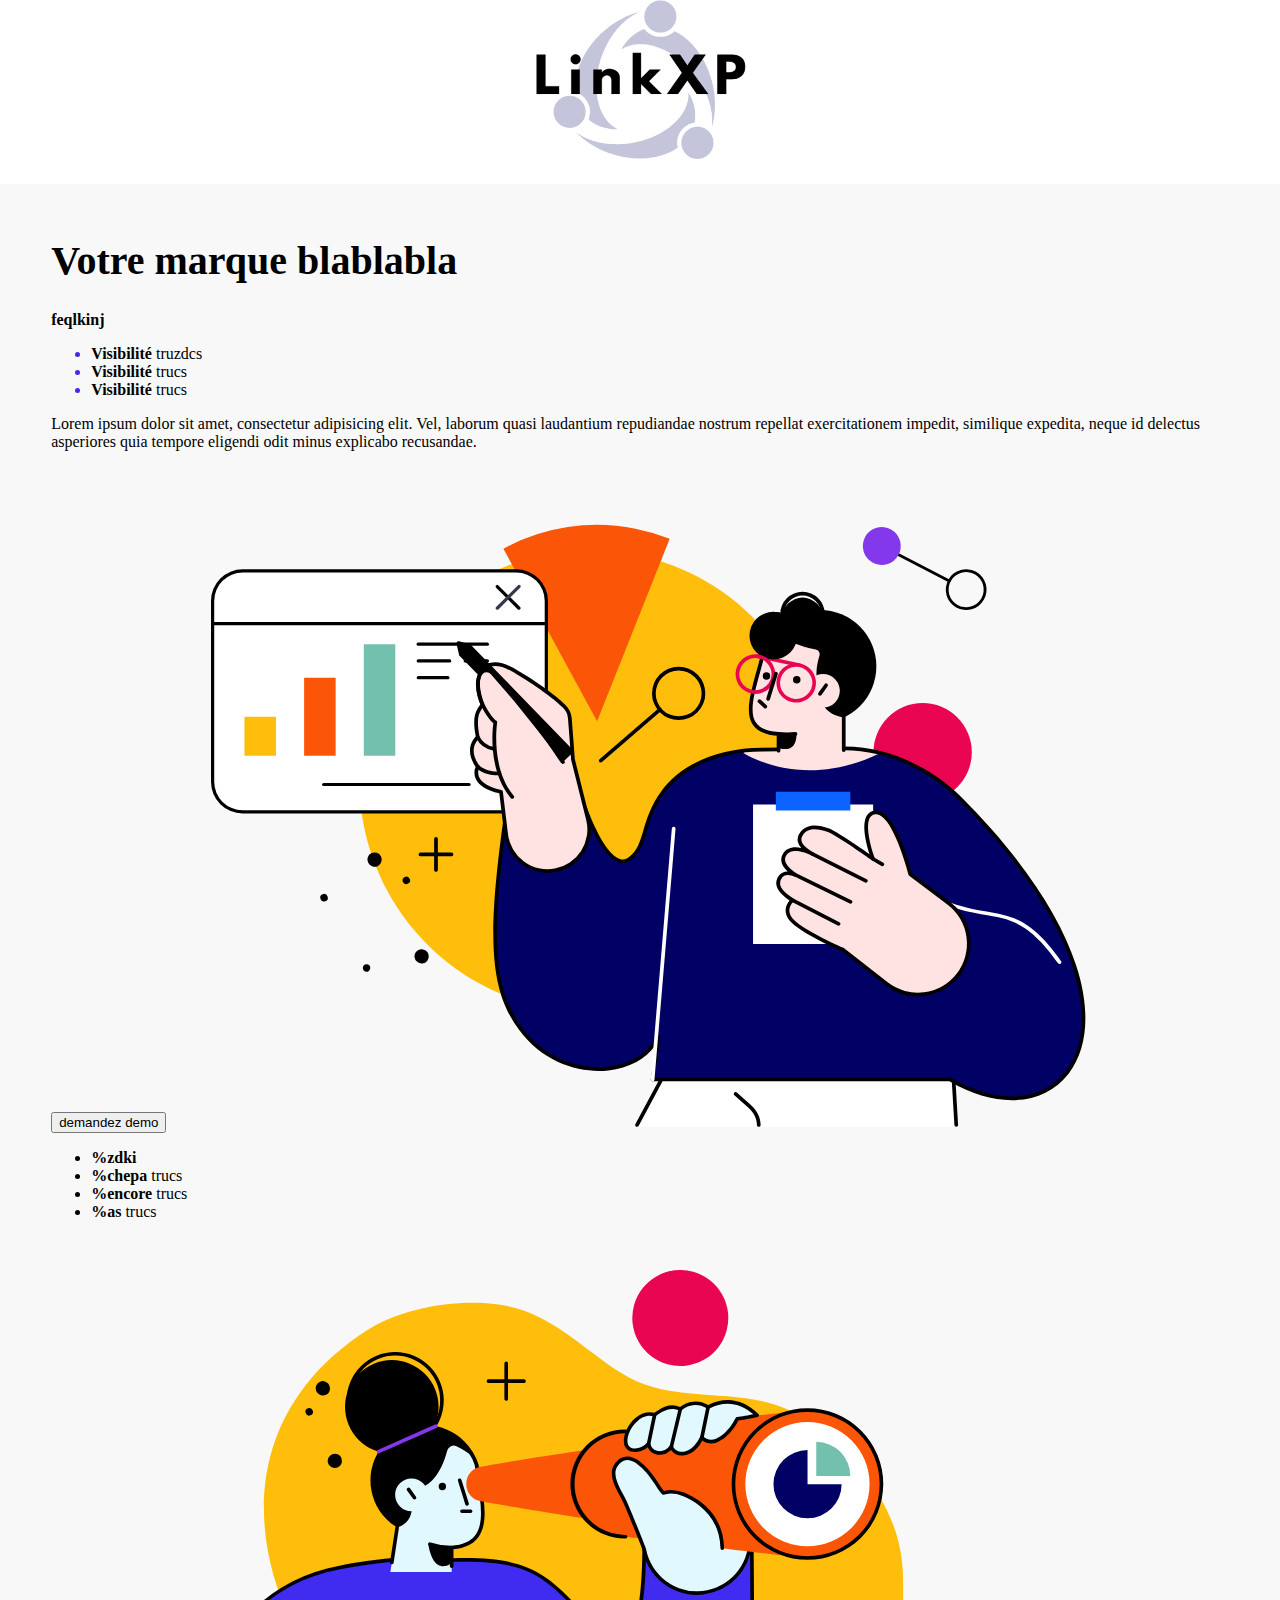
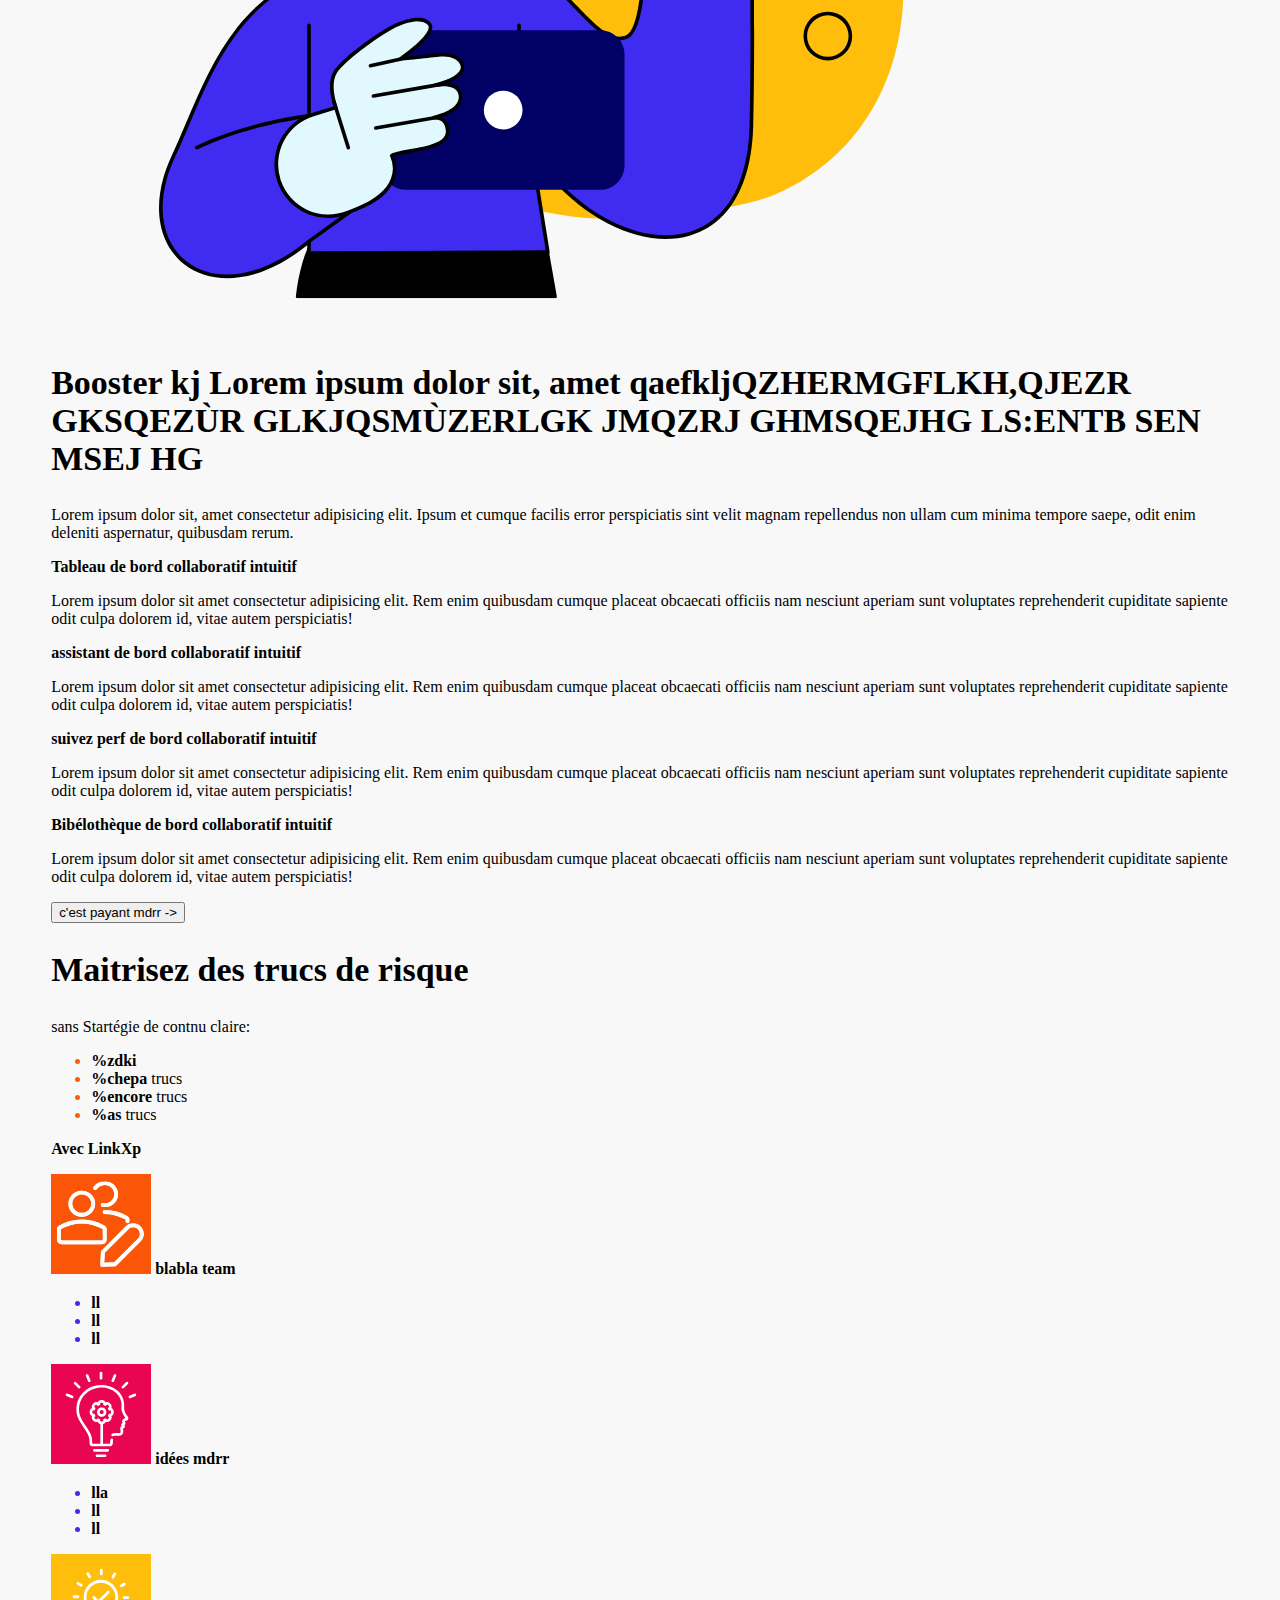
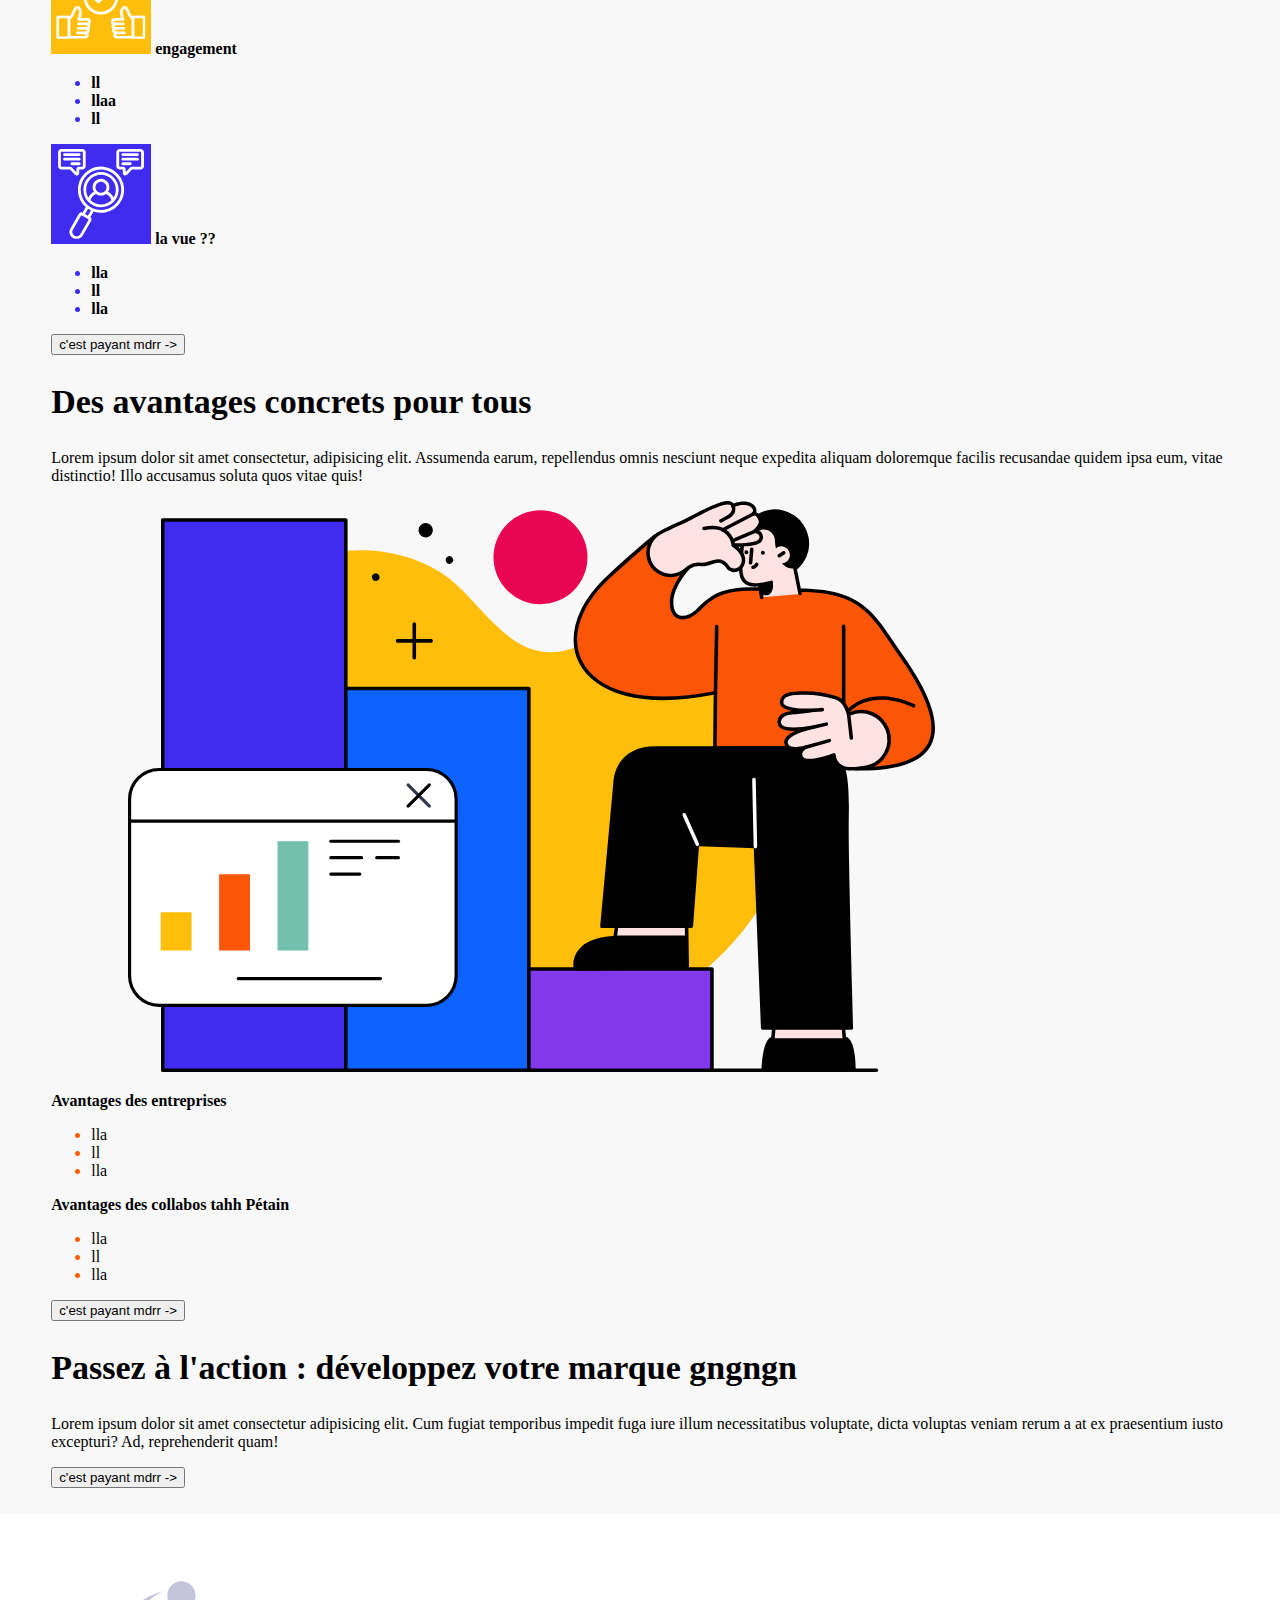
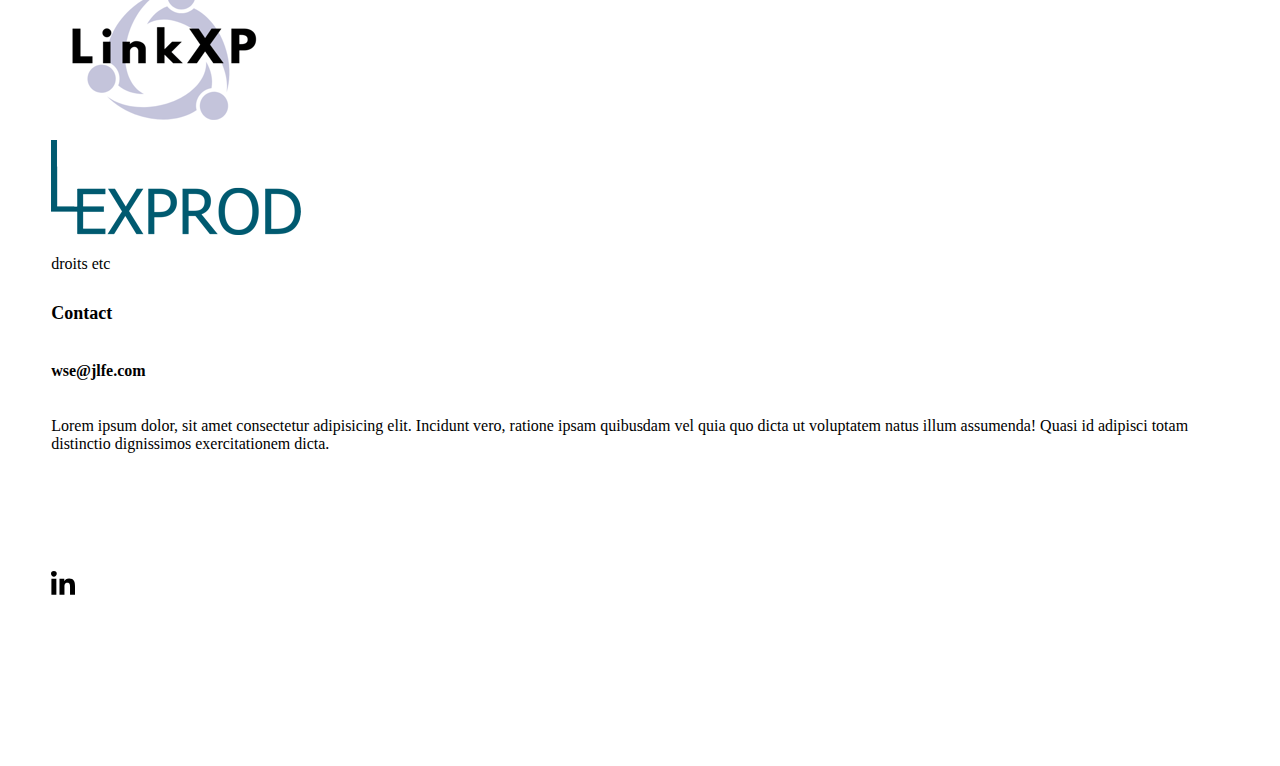
<file: maquette/index.html>
<!DOCTYPE html>

<html lang="fr">
<head>
  <meta charset="UTF-8">
  <link rel="stylesheet" href="couleurs.css">
  <title>Ma première page</title>
</head>
<body>
  <header><img src="images/linkxp-bg-transparent-2_3.png" title="sfbd" class="la_head"></header>
  
  <div class="gris">
  <main>
    <section>
      <h1>Votre marque blablabla</h1>
      <strong>feqlkinj</strong>
      <div >
        <ul class="lst-violet">
            <li>
                <strong>Visibilité </strong>truzdcs
            </li>
            <li>
                <strong>Visibilité </strong>trucs
            </li>
            <li>
                <strong>Visibilité </strong>trucs
            </li>
        </ul>
      </div>
      <p>
        Lorem ipsum dolor sit amet, consectetur adipisicing elit. Vel, laborum quasi laudantium repudiandae nostrum repellat exercitationem impedit, similique expedita, neque id delectus asperiores quia tempore eligendi odit minus explicabo recusandae.
      </p>
      <button type="button" class="demo" >demandez demo</button>
      <img src="images/hero-image.svg">
    </section>
    <section>
      <div class="lst-nb">
        <ul>
            <li>
                <strong>%zdki </strong>
            </li>
            <li>
                <strong>%chepa </strong>trucs
            </li>
            <li>
                <strong>%encore </strong>trucs
            </li>
            <li>
                <strong>%as </strong>trucs
            </li>
        </ul>
      </div>
      <img src="images/placeholder-img1.svg">
      <h2>
        Booster kj Lorem ipsum dolor sit, amet qaefkljQZHERMGFLKH,QJEZR GKSQEZÙR GLKJQSMÙZERLGK JMQZRJ GHMSQEJHG LS:ENTB SEN MSEJ HG
      </h2>
      <p>Lorem ipsum dolor sit, amet consectetur adipisicing elit. Ipsum et cumque facilis error perspiciatis sint velit magnam repellendus non ullam cum minima tempore saepe, odit enim deleniti aspernatur, quibusdam rerum.</p>
    </section>
    <section>
      <div class="b1">
        <h3>
          Tableau de bord collaboratif intuitif
        </h3>
        <p>
          Lorem ipsum dolor sit amet consectetur adipisicing elit. Rem enim quibusdam cumque placeat obcaecati officiis nam nesciunt aperiam sunt voluptates reprehenderit cupiditate sapiente odit culpa dolorem id, vitae autem perspiciatis!
        </p>
      </div>
      <div class="b2">
        <h3>
          assistant de bord collaboratif intuitif
        </h3>
        <p>
          Lorem ipsum dolor sit amet consectetur adipisicing elit. Rem enim quibusdam cumque placeat obcaecati officiis nam nesciunt aperiam sunt voluptates reprehenderit cupiditate sapiente odit culpa dolorem id, vitae autem perspiciatis!
        </p>
      </div>

      <div class="b3">
        <h3>
          suivez perf de bord collaboratif intuitif
        </h3>
        <p>
          Lorem ipsum dolor sit amet consectetur adipisicing elit. Rem enim quibusdam cumque placeat obcaecati officiis nam nesciunt aperiam sunt voluptates reprehenderit cupiditate sapiente odit culpa dolorem id, vitae autem perspiciatis!
        </p>
      </div>
      <div class="b4">
        <h3>
          Bibélothèque de bord collaboratif intuitif
        </h3>
        <p>
          Lorem ipsum dolor sit amet consectetur adipisicing elit. Rem enim quibusdam cumque placeat obcaecati officiis nam nesciunt aperiam sunt voluptates reprehenderit cupiditate sapiente odit culpa dolorem id, vitae autem perspiciatis!
        </p>
      </div>
      <button type="button" class="argent" >c'est payant mdrr -></button>
    </section>
    <section>
      <h2>
        Maitrisez des trucs de risque
      </h2>
      <p>
        sans Startégie de contnu claire:
      
      </p>
        <div>
          <ul class="lst-orange">
              <li>
                  <strong>%zdki </strong>
              </li>
              <li>
                  <strong>%chepa </strong>trucs
              </li>
              <li>
                  <strong>%encore </strong>trucs
              </li>
              <li>
                  <strong>%as </strong>trucs
              </li>
          </ul>
        </div>
      <h3>
        Avec LinkXp
      </h3>
      <div class="i1">
        <h3>
          <img src="images/icon-team-1.svg">
          blabla team
          <ul class ="lst-violet">
            <li>
              ll
            </li>
            <li>
              ll
            </li>
            <li>
              ll
            </li>
          </ul>
        </h3>
      </div>
      <div class="i2"><h3>
          <img src="images/icon-ideas.svg">
          idées mdrr
          <ul class ="lst-violet">
            <li>
              lla
            </li>
            <li>
              ll
            </li>
            <li>
              ll
            </li>
          </ul>
        </h3>
      </div>

      <div class="i3">
        <h3>
          <img src="images/icon-engagement.svg">
          engagement
          <ul class ="lst-violet">
            <li>
              ll
            </li>
            <li>
              llaa
            </li>
            <li>
              ll
            </li>
          </ul>
        </h3>
      </div>
      <div class="i4">
        <h3>
          <img src="images/icon-view.svg">
          la vue ??
          <ul class ="lst-violet">
            <li>
              lla
            </li>
            <li>
              ll
            </li>
            <li>
              lla
            </li>
          </ul>
        </h3>
      </div>
      <button type="button" class="argent" >c'est payant mdrr -></button>
    </section>
    <section>
      <h2>
        Des avantages concrets pour tous
      </h2>
      <p>Lorem ipsum dolor sit amet consectetur, adipisicing elit. Assumenda earum, repellendus omnis nesciunt neque expedita aliquam doloremque facilis recusandae quidem ipsa eum, vitae distinctio! Illo accusamus soluta quos vitae quis!</p>
      <img src="images/placeholder-img2.svg">
      <h3>
        Avantages des entreprises 
      </h3>
      <ul class ="lst-orange">
        <li>
          lla
        </li>
        <li>
          ll
        </li>
        <li>
          lla
        </li>
      </ul>
      <h3>
        Avantages des collabos tahh Pétain 
      </h3>
      <ul class ="lst-orange">
        <li>
          lla
        </li>
        <li>
          ll
        </li>
        <li>
          lla
        </li>
      </ul>
      <button type="button" class="argent" >c'est payant mdrr -></button>
    </section>
    <section>
      <h2>
        Passez à l'action : développez votre marque gngngn
      </h2>
      <p>Lorem ipsum dolor sit amet consectetur adipisicing elit. Cum fugiat temporibus impedit fuga iure illum necessitatibus voluptate, dicta voluptas veniam rerum a at ex praesentium iusto excepturi? Ad, reprehenderit quam!</p>
      <button type="button" class="argent" >c'est payant mdrr -></button>
    </section>
    </main>
  </div>
  <footer>
    <p>
      <img src="images/linkxp-bg-transparent-2_1.png">
    </p>
    <p>
      <img src="images/logo---transparent-250x95_1.png">
    </p>
      <p>droits etc</p>
      <h5>
        Contact
      </h5>
      <h6>
        wse@jlfe.com
      </h6>
      Lorem ipsum dolor, sit amet consectetur adipisicing elit. Incidunt vero, ratione ipsam quibusdam vel quia quo dicta ut voluptatem natus illum assumenda! Quasi id adipisci totam distinctio dignissimos exercitationem dicta.
      <img src="images/1ec2cc22-921b-4170-b1f1-8d76186ade42.svg" class="lkdn">
  </footer>
</body>
</html>
</file>
<file: maquette/couleurs.css>
:root {

  /* Violet */

  --violet-100: #4f3df8;

  --violet-200: #3f2cf0;

 

  /* Gray */

  --gray-100: #ffffff;

  --gray-200: #f8f8f8;

  --gray-300: #d9d9d9;

  --gray-400: #757575;

  --gray-500: #202020;

  --gray-600: #000000;

 

  /* Blue */

  --blue-100: #7c98b6;

  --blue-200: #33475b;



  --red-100: #ff0201;

 

  /* Orange */

  --orange-100: #fff6ee;

 

  /* Greenish cyan */

  --greenishCyan-100: #73c0ae;

 

  /* Khaki */

  --khaki-100: #ffbe0b;

 

  /* Font */

  --base-size: 16px;

  --h1-size: 60px;

  --h1-mobile-size: 40px;

  --h2-size: 34px;

  --h2-mobile-size: 34px;

  --h3-size: 24px;

  --h4-size: 21px;

  --h5-size: 21px;

  --h5-mobile-size: 18px;

  --h6-size: 18px

}

 

body {

font-size: var(--base-size);

}

:root {

  /* Violet */

  --violet-100: #4f3df8;

  --violet-200: #3f2cf0;

 

  /* Gray */

  --gray-100: #ffffff;

  --gray-200: #f8f8f8;

  --gray-300: #d9d9d9;

  --gray-400: #757575;

  --gray-500: #202020;

  --gray-600: #000000;

 

  /* Blue */

  --blue-100: #7c98b6;

  --blue-200: #33475b;



  --red-100: #ff0201;

 

  /* Orange */

  --orange-100: #fff6ee;

 

  /* Greenish cyan */

  --greenishCyan-100: #73c0ae;

 

  /* Khaki */

  --khaki-100: #ffbe0b;

 

  /* Font */

  --base-size: 16px;

  --h1-size: 60px;

  --h1-mobile-size: 40px;

  --h2-size: 34px;

  --h2-mobile-size: 34px;

  --h3-size: 24px;

  --h4-size: 21px;

  --h5-size: 21px;

  --h5-mobile-size: 18px;

  --h6-size: 18px

}

 
html, body {
  margin: 0;
  padding: 0;
  font-size: var(--base-size);
}

main{
  background-color: var(--gray-200);
  margin :2%;
  padding: 2%;
}

footer{  
  margin :2%;
  padding: 2%;}

header{
  position: relative;
  justify-items: center;
}

div.gris{
  display: block;
  width: 100%;
  background-color: var(--gray-200);
}

img.la_head{
  display: block;
  margin-left: auto;
  margin-right: auto;
  width: 20%;
}

ul.lst-orange li::marker{
  color: rgb(255, 94, 0) ;
}

ul.lst-violet  ::marker  {
  color : var(--violet-200);
}

img:not[lkdn]{
  display: block;
  margin-left: auto;
  margin-right: auto;
}

img.lkdn{
  width: 2%;
  display: block;
  padding-top: 10%;
  margin-left: 0;
  margin-bottom: 10%;
}

h1{
  font-size: var(--h1-mobile-size);
}

h2{
  font-size: var(--h2-mobile-size);
}

h3{
  font-size: var(--h3-mobile-size);
}

h4{
  font-size: var(--h4-mobile-size);
}

h5{
  font-size: var(--h5-mobile-size);
}

h6{
  font-size: var(--h6-mobile-size);
}
</file>
